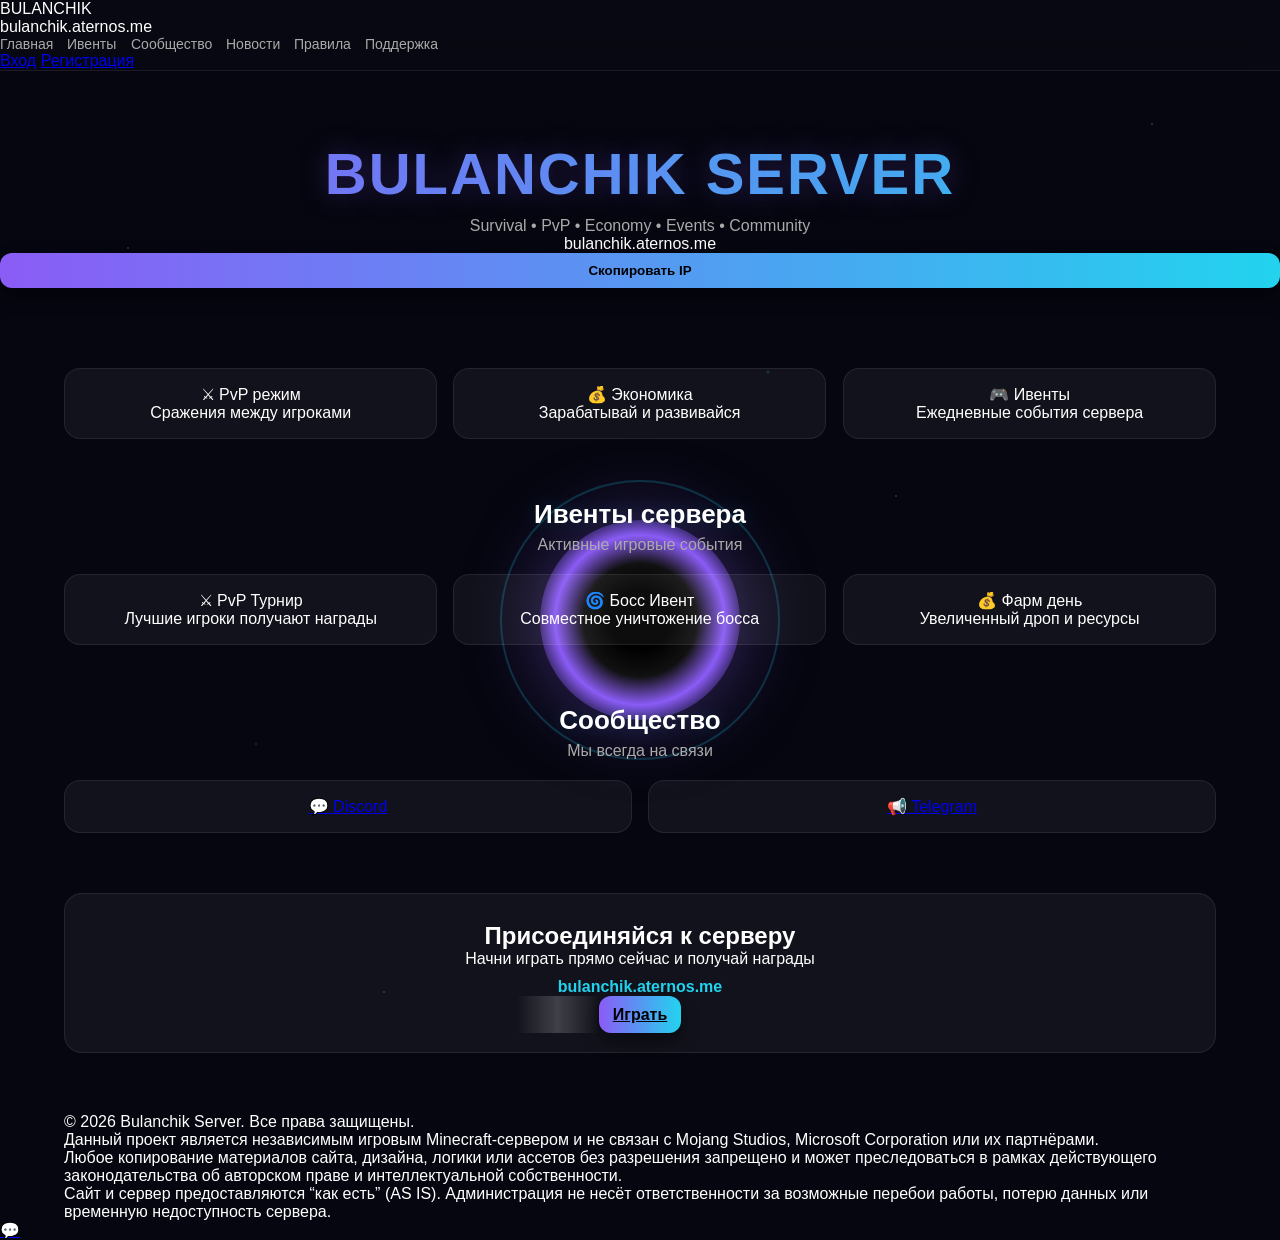
<file: index.html>
<!DOCTYPE html>
<html lang="ru">

<head>
    <meta charset="UTF-8">
    <meta name="viewport" content="width=device-width, initial-scale=1.0">

    <title>Bulanchik Server</title>

    <link rel="stylesheet" href="css/normalize.css">
    <link rel="stylesheet" href="css/style.css">
    <link rel="stylesheet" href="css/animations.css">
    <link rel="stylesheet" href="css/auth.css">
    <link rel="stylesheet" href="css/mobile.css">
</head>

<body>

    <!-- ================= BACKGROUND ================= -->
    <div class="space-bg"></div>
    <div class="stars"></div>
    <div class="planets"></div>
    <div class="blackhole"></div>

    <!-- ================= HEADER ================= -->
    <header class="header">

        <div class="header-container">

            <!-- LOGO -->
            <div class="logo">
                <div class="logo-title">BULANCHIK</div>
                <div class="logo-sub">bulanchik.aternos.me</div>
            </div>

            <!-- NAVIGATION -->
            <nav class="nav">

                <a href="#home">Главная</a>
                <a href="#events">Ивенты</a>
                <a href="#community">Сообщество</a>
                <a href="pages/news.html">Новости</a>
                <a href="pages/rules.html">Правила</a>
                <a href="pages/support.html">Поддержка</a>

            </nav>

            <!-- AUTH BUTTONS -->
            <div class="auth">

                <a href="pages/login.html" class="btn">Вход</a>
                <a href="pages/register.html" class="btn primary">Регистрация</a>

            </div>

        </div>

    </header>

    <!-- ================= HERO ================= -->
    <section id="home" class="hero">

        <div class="hero-container">

            <h1 class="hero-title">BULANCHIK SERVER</h1>

            <p class="hero-desc">
                Survival • PvP • Economy • Events • Community
            </p>

            <!-- IP BLOCK -->
            <div class="ip-box">

                <span id="serverIP">bulanchik.aternos.me</span>

                <button id="copyBtn" class="copy-btn">Скопировать IP</button>

            </div>

        </div>

    </section>

    <!-- ================= QUICK INFO ================= -->
    <section class="info">

        <div class="container">

            <div class="grid">

                <div class="card">
                    ⚔ PvP режим
                    <p>Сражения между игроками</p>
                </div>

                <div class="card">
                    💰 Экономика
                    <p>Зарабатывай и развивайся</p>
                </div>

                <div class="card">
                    🎮 Ивенты
                    <p>Ежедневные события сервера</p>
                </div>

            </div>

        </div>

    </section>

    <!-- ================= EVENTS ================= -->
    <section id="events" class="events">

        <div class="container">

            <div class="section-title">
                <h2>Ивенты сервера</h2>
                <p>Активные игровые события</p>
            </div>

            <div class="grid">

                <div class="card">
                    ⚔ PvP Турнир
                    <p>Лучшие игроки получают награды</p>
                </div>

                <div class="card">
                    🌀 Босс Ивент
                    <p>Совместное уничтожение босса</p>
                </div>

                <div class="card">
                    💰 Фарм день
                    <p>Увеличенный дроп и ресурсы</p>
                </div>

            </div>

        </div>

    </section>

    <!-- ================= COMMUNITY ================= -->
    <section id="community" class="community">

        <div class="container">

            <div class="section-title">
                <h2>Сообщество</h2>
                <p>Мы всегда на связи</p>
            </div>

            <div class="grid">

                <a href="#" class="card social discord">
                    💬 Discord
                </a>

                <a href="#" class="card social telegram">
                    📢 Telegram
                </a>

            </div>

        </div>

    </section>

    <!-- ================= CTA ================= -->
    <section class="cta">

        <div class="container">

            <div class="cta-box">

                <h2>Присоединяйся к серверу</h2>

                <p>Начни играть прямо сейчас и получай награды</p>

                <div class="cta-ip">bulanchik.aternos.me</div>

                <a href="#" class="cta-btn">Играть</a>

            </div>

        </div>

    </section>

    <!-- ================= LEGAL / JURISDICTION ================= -->
    <footer class="footer">

        <div class="container">

            <p>© 2026 Bulanchik Server. Все права защищены.</p>

            <p>
                Данный проект является независимым игровым Minecraft-сервером и не связан с Mojang Studios,
                Microsoft Corporation или их партнёрами.
            </p>

            <p>
                Любое копирование материалов сайта, дизайна, логики или ассетов без разрешения запрещено и может
                преследоваться в рамках действующего законодательства об авторском праве и интеллектуальной
                собственности.
            </p>

            <p>
                Сайт и сервер предоставляются “как есть” (AS IS). Администрация не несёт ответственности за возможные
                перебои работы, потерю данных или временную недоступность сервера.
            </p>

        </div>

    </footer>

    <!-- ================= SUPPORT FLOAT BUTTON ================= -->
    <a href="pages/support.html" class="support-btn">💬</a>

    <!-- ================= COPY SCRIPT ================= -->
    <script>
        const btn = document.getElementById("copyBtn");

        btn.addEventListener("click", () => {

            navigator.clipboard.writeText("bulanchik.aternos.me");

            btn.innerText = "Скопировано ✓";

            setTimeout(() => {
                btn.innerText = "Скопировать IP";
            }, 2000);

        });
    </script>

</body>

</html>
</file>
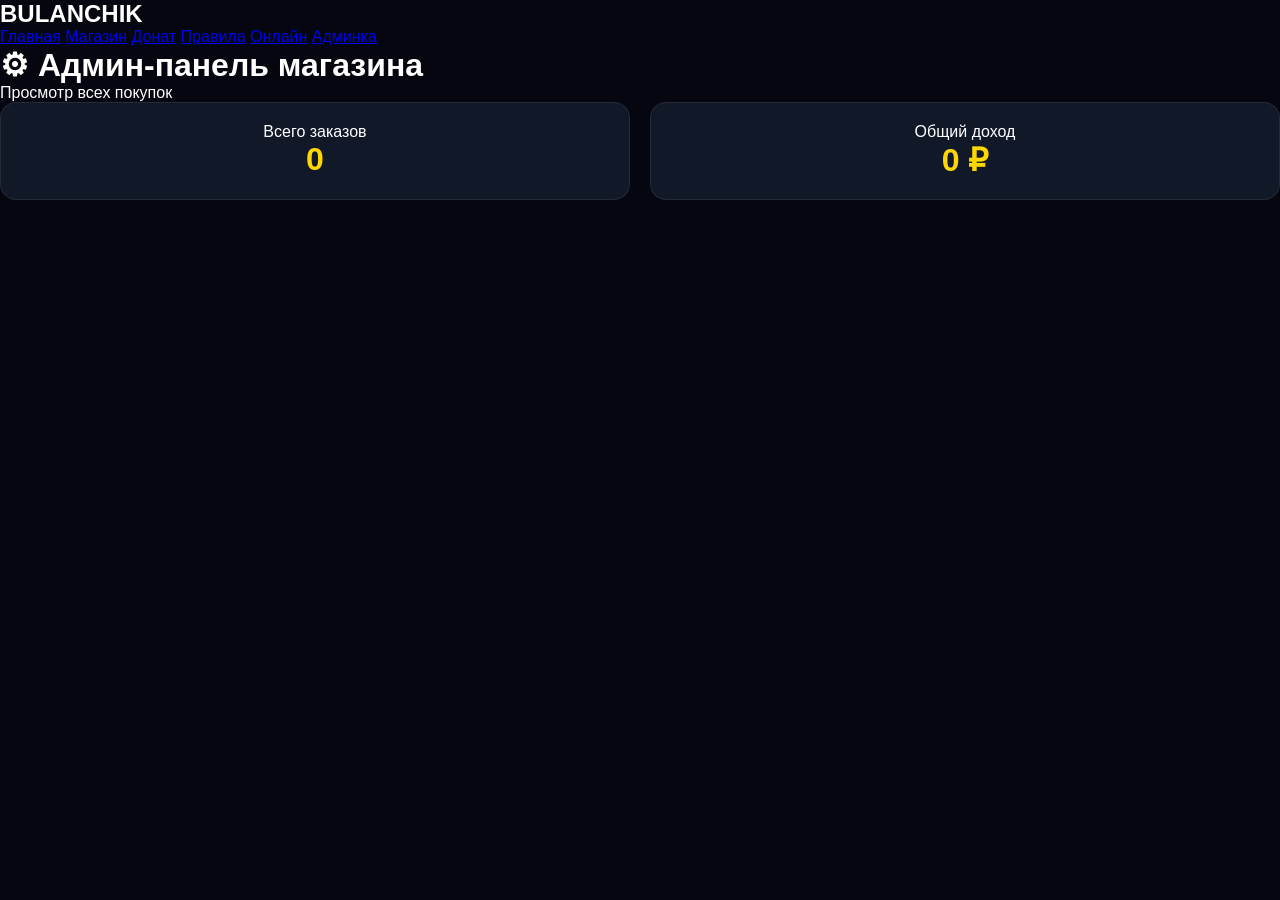
<file: pages/admin.html>
<!DOCTYPE html>
<html lang="ru">

<head>
    <meta charset="UTF-8">
    <meta name="viewport" content="width=device-width, initial-scale=1.0">
    <title>Админ-панель | Bulanchik</title>

    <link rel="stylesheet" href="../css/style.css">

    <style>
        .stats {
            display: grid;
            grid-template-columns: repeat(auto-fit, minmax(220px, 1fr));
            gap: 20px;
            margin-bottom: 25px;
        }

        .stat-box {
            background: #111827;
            border: 1px solid rgba(255, 255, 255, .08);
            padding: 20px;
            border-radius: 16px;
            text-align: center;
        }

        .stat-value {
            font-size: 32px;
            font-weight: 900;
            color: gold;
        }

        .order {
            background: #0f172a;
            padding: 15px;
            border-radius: 15px;
            margin-bottom: 15px;
            border-left: 4px solid gold;
        }

        .delete-btn {
            background: #dc2626;
            border: none;
            padding: 10px 15px;
            color: white;
            cursor: pointer;
            border-radius: 8px;
            margin-top: 10px;
        }
    </style>

</head>

<body>

    <div class="bg-grid"></div>

    <div class="sidebar">
        <h2>BULANCHIK</h2>

        <a href="../index.html">Главная</a>
        <a href="shop.html">Магазин</a>
        <a href="donate.html">Донат</a>
        <a href="rules.html">Правила</a>
        <a href="online.html">Онлайн</a>
        <a href="admin.html" class="active">Админка</a>

    </div>

    <div class="content">

        <header>
            <h1>⚙ Админ-панель магазина</h1>
            <div class="ip-badge">
                Просмотр всех покупок
            </div>
        </header>

        <div class="stats">

            <div class="stat-box">
                <div>Всего заказов</div>
                <div class="stat-value" id="ordersCount">0</div>
            </div>

            <div class="stat-box">
                <div>Общий доход</div>
                <div class="stat-value" id="income">0 ₽</div>
            </div>

        </div>

        <div id="orders"></div>

    </div>

    <script>

        async function loadOrders() {

            const response = await fetch("http://localhost:3000/orders");

            const orders = await response.json();

            document.getElementById("ordersCount").innerText =
                orders.length;

            let income = 0;

            orders.forEach(o => {
                income += Number(o.price);
            });

            document.getElementById("income").innerText =
                income + " ₽";

            const container =
                document.getElementById("orders");

            container.innerHTML = "";

            orders.forEach(order => {

                container.innerHTML += `
<div class="order">

<h3>${order.item}</h3>

<p><b>Игрок:</b> ${order.nickname}</p>

<p><b>Цена:</b> ${order.price} ₽</p>

<p><b>Оплата:</b> ${order.payment}</p>

<p><b>Дата:</b> ${order.created}</p>

<button class="delete-btn"
onclick="deleteOrder(${order.id})">
Удалить
</button>

</div>
`;

            });

        }

        async function deleteOrder(id) {

            await fetch(
                `http://localhost:3000/orders/${id}`,
                {
                    method: "DELETE"
                }
            );

            loadOrders();

        }

        loadOrders();

        setInterval(loadOrders, 3000);

    </script>

</body>

</html>
</file>
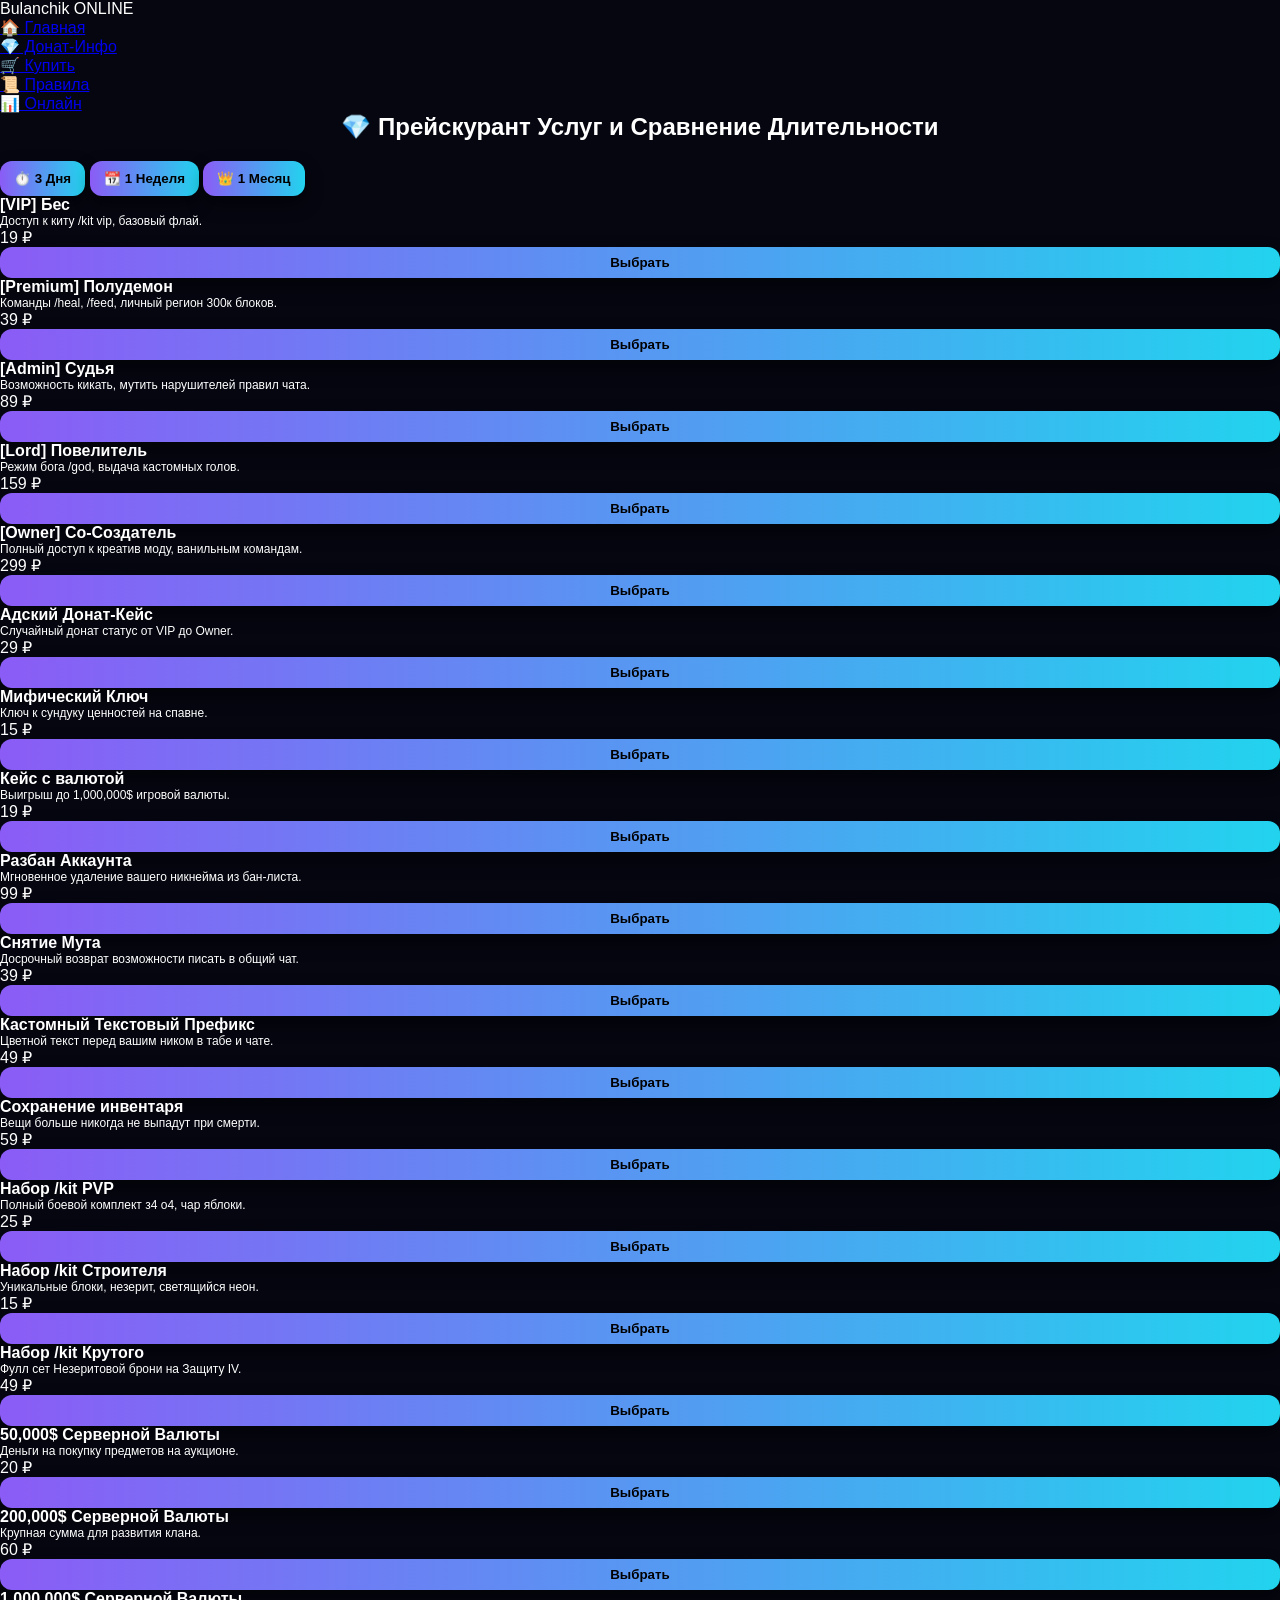
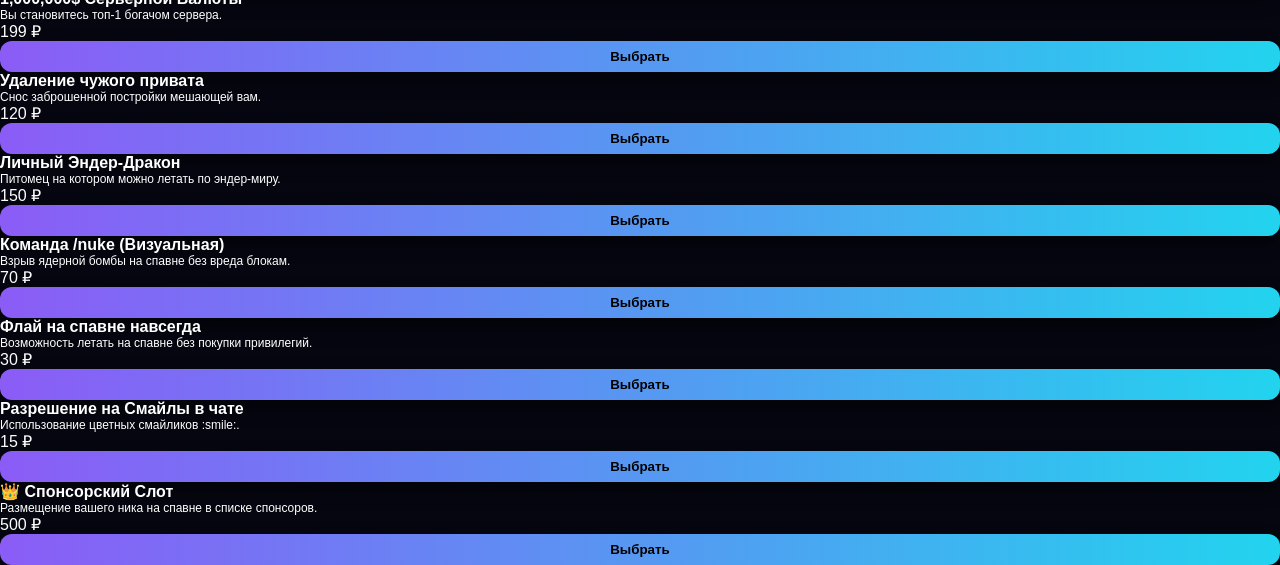
<file: pages/donate.html>
<!DOCTYPE html>
<html lang="ru">

<head>
    <meta charset="UTF-8">
    <title>Bulanchik — Донат-Инфо</title>
    <link rel="stylesheet" href="../css/style.css">
</head>

<body>

    <header>
        <div class="logo-container">
            <div class="logo">Bulanchik <span class="server-status">ONLINE</span></div>
        </div>
        <ul>
            <li><a href="../index.html">🏠 Главная</a></li>
            <li><a href="donate.html">💎 Донат-Инфо</a></li>
            <li><a href="shop.html">🛒 Купить</a></li>
            <li><a href="rules.html">📜 Правила</a></li>
            <li><a href="online.html">📊 Онлайн</a></li>
        </ul>
    </header>

    <main class="main-container">
        <h2 style="text-align:center; color:var(--accent-red); margin-bottom:20px;">💎 Прейскурант Услуг и Сравнение
            Длительности</h2>

        <div class="tabs-container">
            <button class="tab-trigger active" onclick="switchPeriod('3d', this)">⏱️ 3 Дня</button>
            <button class="tab-trigger" onclick="switchPeriod('7d', this)">📆 1 Неделя</button>
            <button class="tab-trigger" onclick="switchPeriod('30d', this)">👑 1 Месяц</button>
        </div>

        <div class="donate-matrix-grid" id="matrix-renderer">
            <!-- Сюда JS выведет все 24 товара -->
        </div>
    </main>

    <script>
        // Ровно 24 товара со всеми ценовыми диапазонами
        const allItems = [
            { name: "[VIP] Бес", desc: "Доступ к киту /kit vip, базовый флай.", p: { '3d': 19, '7d': 39, '30d': 89 } },
            { name: "[Premium] Полудемон", desc: "Команды /heal, /feed, личный регион 300к блоков.", p: { '3d': 39, '7d': 69, '30d': 149 } },
            { name: "[Admin] Судья", desc: "Возможность кикать, мутить нарушителей правил чата.", p: { '3d': 89, '7d': 149, '30d': 299 } },
            { name: "[Lord] Повелитель", desc: "Режим бога /god, выдача кастомных голов.", p: { '3d': 159, '7d': 249, '30d': 499 } },
            { name: "[Owner] Со-Создатель", desc: "Полный доступ к креатив моду, ванильным командам.", p: { '3d': 299, '7d': 499, '30d': 999 } },
            { name: "Адский Донат-Кейс", desc: "Случайный донат статус от VIP до Owner.", p: { '3d': 29, '7d': 29, '30d': 29 } },
            { name: "Мифический Ключ", desc: "Ключ к сундуку ценностей на спавне.", p: { '3d': 15, '7d': 15, '30d': 15 } },
            { name: "Кейс с валютой", desc: "Выигрыш до 1,000,000$ игровой валюты.", p: { '3d': 19, '7d': 19, '30d': 19 } },
            { name: "Разбан Аккаунта", desc: "Мгновенное удаление вашего никнейма из бан-листа.", p: { '3d': 99, '7d': 99, '30d': 99 } },
            { name: "Снятие Мута", desc: "Досрочный возврат возможности писать в общий чат.", p: { '3d': 39, '7d': 39, '30d': 39 } },
            { name: "Кастомный Текстовый Префикс", desc: "Цветной текст перед вашим ником в табе и чате.", p: { '3d': 49, '7d': 79, '30d': 149 } },
            { name: "Сохранение инвентаря", desc: "Вещи больше никогда не выпадут при смерти.", p: { '3d': 59, '7d': 89, '30d': 199 } },
            { name: "Набор /kit PVP", desc: "Полный боевой комплект з4 о4, чар яблоки.", p: { '3d': 25, '7d': 25, '30d': 25 } },
            { name: "Набор /kit Строителя", desc: "Уникальные блоки, незерит, светящийся неон.", p: { '3d': 15, '7d': 15, '30d': 15 } },
            { name: "Набор /kit Крутого", desc: "Фулл сет Незеритовой брони на Защиту IV.", p: { '3d': 49, '7d': 49, '30d': 49 } },
            { name: "50,000$ Серверной Валюты", desc: "Деньги на покупку предметов на аукционе.", p: { '3d': 20, '7d': 20, '30d': 20 } },
            { name: "200,000$ Серверной Валюты", desc: "Крупная сумма для развития клана.", p: { '3d': 60, '7d': 60, '30d': 60 } },
            { name: "1,000,000$ Серверной Валюты", desc: "Вы становитесь топ-1 богачом сервера.", p: { '3d': 199, '7d': 199, '30d': 199 } },
            { name: "Удаление чужого привата", desc: "Снос заброшенной постройки мешающей вам.", p: { '3d': 120, '7d': 120, '30d': 120 } },
            { name: "Личный Эндер-Дракон", desc: "Питомец на котором можно летать по эндер-миру.", p: { '3d': 150, '7d': 250, '30d': 450 } },
            { name: "Команда /nuke (Визуальная)", desc: "Взрыв ядерной бомбы на спавне без вреда блокам.", p: { '3d': 70, '7d': 110, '30d': 250 } },
            { name: "Флай на спавне навсегда", desc: "Возможность летать на спавне без покупки привилегий.", p: { '3d': 30, '7d': 50, '30d': 99 } },
            { name: "Разрешение на Смайлы в чате", desc: "Использование цветных смайликов :smile:.", p: { '3d': 15, '7d': 25, '30d': 49 } },
            { name: "👑 Спонсорский Слот", desc: "Размещение вашего ника на спавне в списке спонсоров.", p: { '3d': 500, '7d': 800, '30d': 1500 } }
        ];

        let activePeriod = '3d';

        function renderGrid() {
            const container = document.getElementById('matrix-renderer');
            container.innerHTML = '';
            allItems.forEach(item => {
                let currentPrice = item.p[activePeriod];
                container.innerHTML += `
                    <div class="product-card">
                        <div>
                            <h4>${item.name}</h4>
                            <p style="font-size:12px; color:var(--text-muted);">${item.desc}</p>
                        </div>
                        <div>
                            <div class="product-price">${currentPrice} ₽</div>
                            <button class="action-btn" style="width:100%; padding:8px;" onclick="selectProduct('${item.name}', ${currentPrice})">Выбрать</button>
                        </div>
                    </div>
                `;
            });
        }

        function switchPeriod(p, btn) {
            activePeriod = p;
            document.querySelectorAll('.tab-trigger').forEach(b => b.classList.remove('active'));
            btn.classList.add('active');
            renderGrid();
        }

        function selectProduct(name, price) {
            localStorage.setItem('checkout_item', name);
            localStorage.setItem('checkout_price', price);
            window.location.href = 'shop.html';
        }

        renderGrid();
    </script>
</body>

</html>
</file>
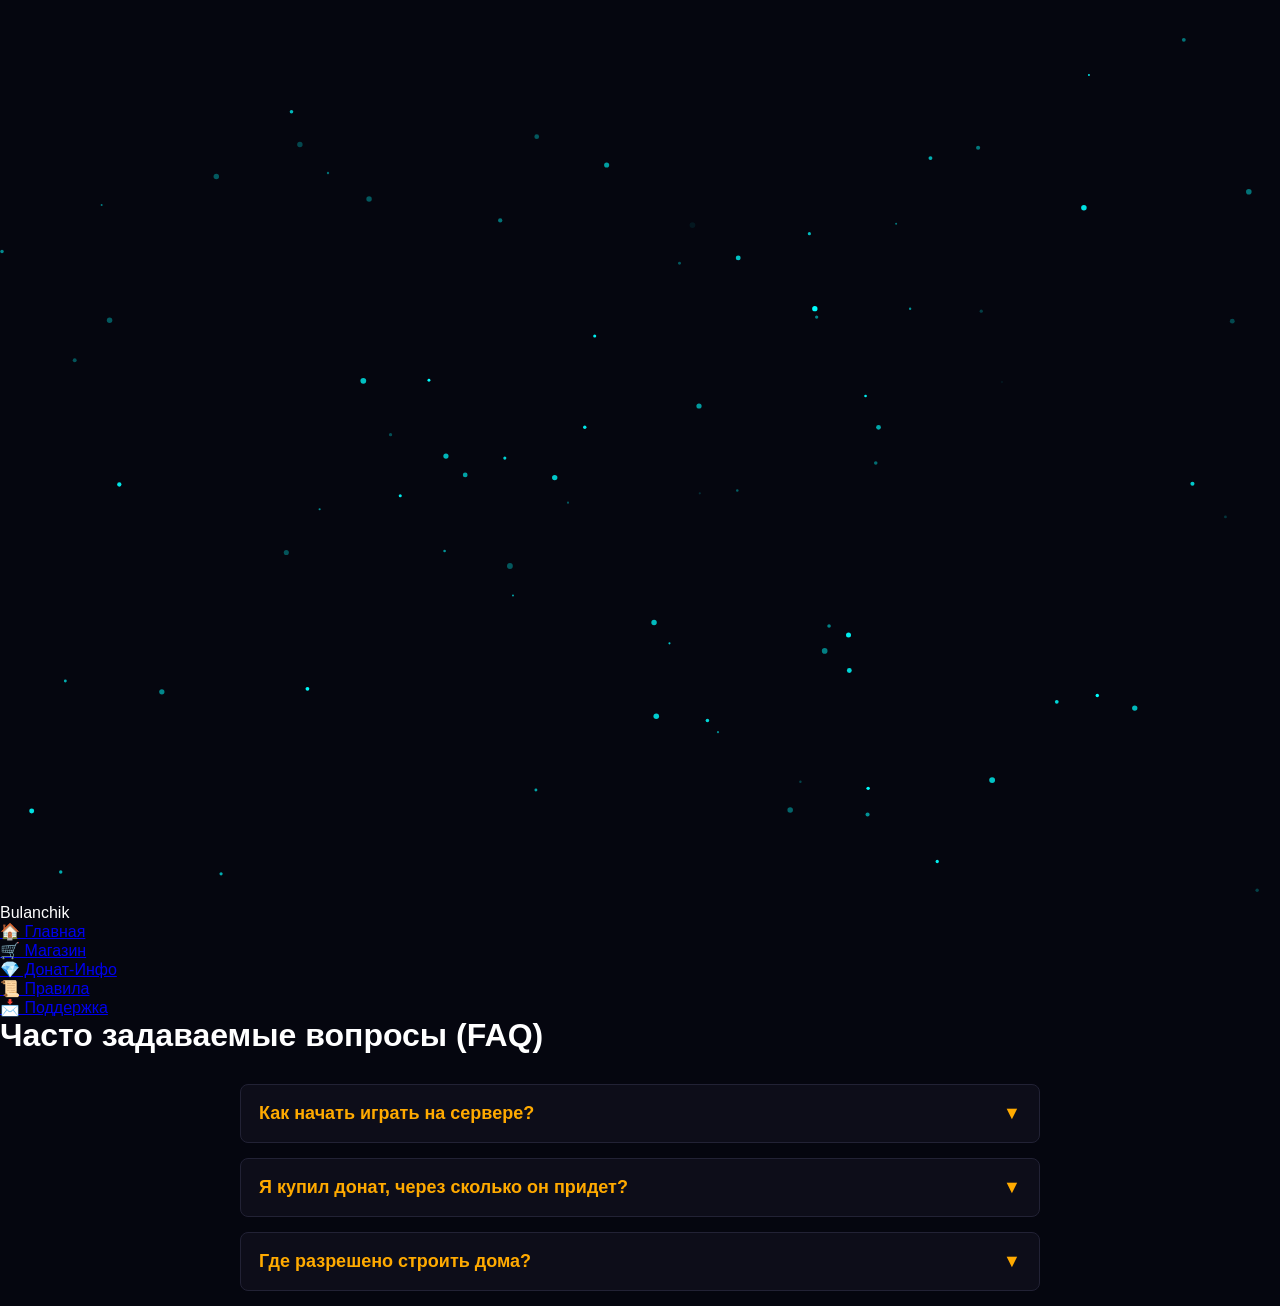
<file: pages/faq.html>
<!DOCTYPE html>
<html lang="ru">

<head>
    <meta charset="UTF-8">
    <title>Bulanchik — FAQ</title>
    <link rel="stylesheet" href="/css/style.css">
    <style>
        .faq-item {
            background: rgba(15, 15, 27, 0.9);
            border: 1px solid #222235;
            border-radius: 8px;
            margin-bottom: 15px;
            padding: 18px;
            cursor: pointer;
            transition: all 0.2s ease;
        }

        .faq-item:hover {
            border-color: #ffaa00;
            box-shadow: 0 0 15px rgba(255, 170, 0, 0.15);
        }

        .faq-question {
            font-size: 18px;
            font-weight: bold;
            color: #ffaa00;
            display: flex;
            justify-content: space-between;
        }

        .faq-answer {
            margin-top: 10px;
            color: #bbb;
            display: none;
            line-height: 1.6;
        }
    </style>
</head>

<body>
    <canvas id="space-canvas"></canvas>
    <div class="planet p-green"></div>

    <header>
        <div class="logo">Bulanchik</div>
        <ul>
            <li><a href="/">🏠 Главная</a></li>
            <li><a href="/pages/shop.html">🛒 Магазин</a></li>
            <li><a href="/pages/donate.html">💎 Донат-Инфо</a></li>
            <li><a href="/pages/rules.html">📜 Правила</a></li>
            <li><a href="/pages/support.html">📩 Поддержка</a></li>
        </ul>
    </header>

    <main class="main-banner">
        <h1 style="color: #fff; margin-bottom: 30px;">Часто задаваемые вопросы (FAQ)</h1>

        <div style="max-width: 800px; margin: 0 auto; text-align: left;">
            <div class="faq-item" onclick="toggleFaq(this)">
                <div class="faq-question">Как начать играть на сервере? <span>▼</span></div>
                <div class="faq-answer">Вам нужна любая версия Minecraft (желательно актуальная). Скопируйте наш
                    IP-адрес: <strong>mc.bulanchik.ru</strong>, добавьте его в список серверов и подключайтесь! При
                    первом входе введите команду <code>/reg [пароль] [повтор_пароля]</code> для защиты аккаунта.</div>
            </div>

            <div class="faq-item" onclick="toggleFaq(this)">
                <div class="faq-question">Я купил донат, через сколько он придет? <span>▼</span></div>
                <div class="faq-answer">Обычно донат-привилегии и кейсы выдаются автоматически в течение 5–10 минут
                    после оплаты. Если этого не произошло, обязательно напишите в нашу систему <a
                        href="/pages/support.html" style="color:#ffaa00;">Поддержки</a>, и Владелец проекта решит
                    проблему!</div>
            </div>

            <div class="faq-item" onclick="toggleFaq(this)">
                <div class="faq-question">Где разрешено строить дома? <span>▼</span></div>
                <div class="faq-answer">Строить можно в любом свободном месте основного мира. Главное — не забывайте
                    заприватить постройку деревянным топором (команды <code>//wand</code>, <code>/rg claim</code>),
                    чтобы вас не загриферили. Портить чужую территорию строго запрещено правилами.</div>
            </div>
        </div>
    </main>

    <script>
        function toggleFaq(el) {
            const ans = el.querySelector('.faq-answer');
            const span = el.querySelector('.faq-question span');
            if (ans.style.display === 'block') {
                ans.style.display = 'none';
                span.innerText = '▼';
            } else {
                ans.style.display = 'block';
                span.innerText = '▲';
            }
        }

        // Звёздный фон
        const canvas = document.getElementById('space-canvas'); const ctx = canvas.getContext('2d'); let stars = [];
        function resize() { canvas.width = window.innerWidth; canvas.height = window.innerHeight; init(); }
        function init() { stars = []; for (let i = 0; i < 80; i++) stars.push({ x: Math.random() * canvas.width, y: Math.random() * canvas.height, size: Math.random() * 2 + 1, color: '#00ffff', alpha: Math.random(), speed: 0.02 }); }
        function run() { ctx.clearRect(0, 0, canvas.width, canvas.height); stars.forEach(s => { s.alpha += s.speed; if (s.alpha > 1 || s.alpha < 0) s.speed = -s.speed; ctx.globalAlpha = Math.abs(s.alpha); ctx.fillStyle = s.color; ctx.beginPath(); ctx.arc(s.x, s.y, s.size, 0, Math.PI * 2); ctx.fill(); }); requestAnimationFrame(run); }
        window.addEventListener('resize', resize); resize(); run();
    </script>
</body>

</html>
</file>
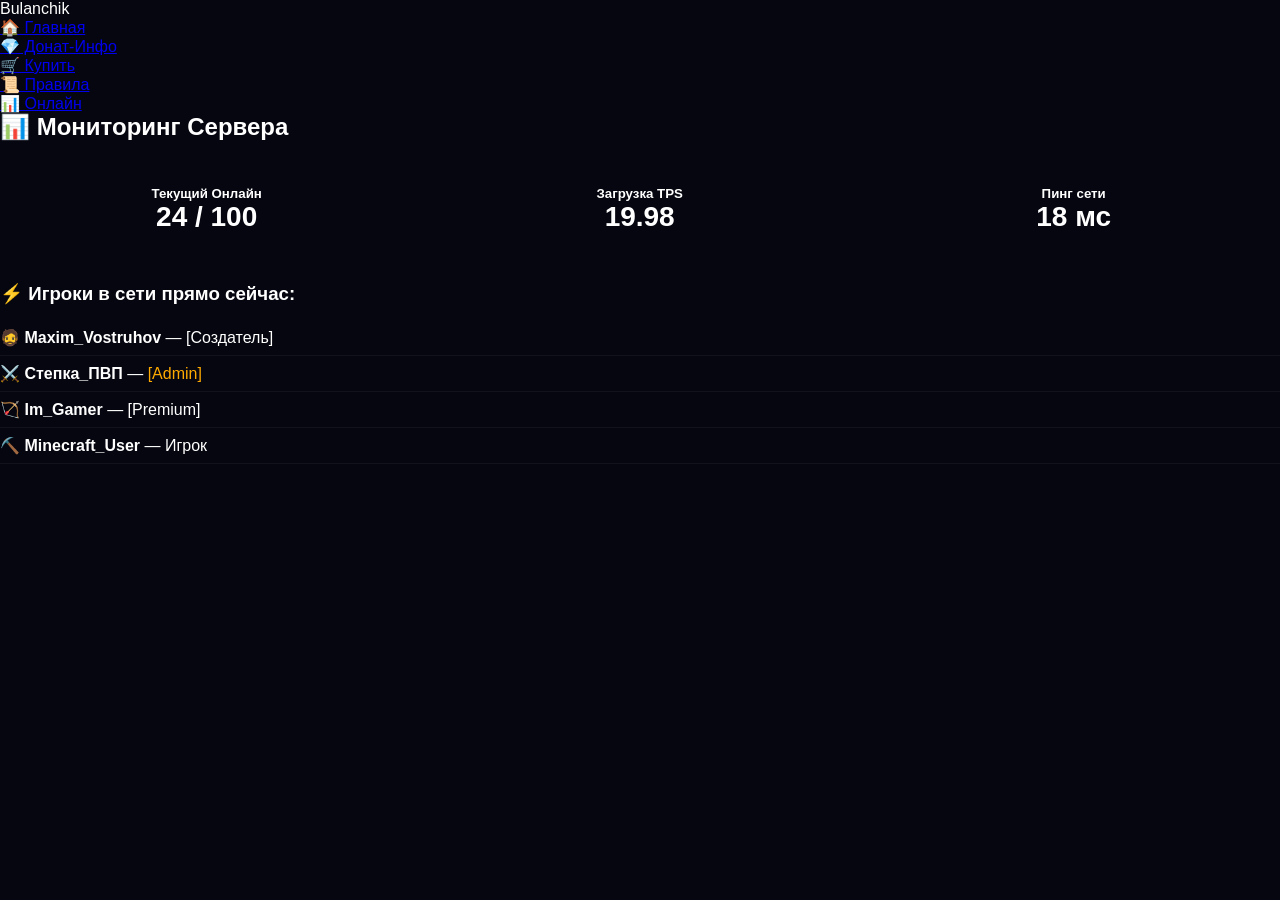
<file: pages/online.html>
<!DOCTYPE html>
<html lang="ru">

<head>
    <meta charset="UTF-8">
    <title>Bulanchik — Статистика</title>
    <link rel="stylesheet" href="../css/style.css">
    <style>
        .online-grid {
            display: grid;
            grid-template-columns: repeat(3, 1fr);
            gap: 20px;
            text-align: center;
            margin-bottom: 30px;
        }

        .box {
            background: var(--bg-card);
            border: 1px solid var(--border-color);
            padding: 20px;
            border-radius: 10px;
        }

        .val {
            font-size: 28px;
            color: var(--accent-red);
            font-weight: bold;
        }
    </style>
</head>

<body>

    <header>
        <div class="logo-container">
            <div class="logo">Bulanchik</div>
        </div>
        <ul>
            <li><a href="../index.html">🏠 Главная</a></li>
            <li><a href="donate.html">💎 Донат-Инфо</a></li>
            <li><a href="shop.html">🛒 Купить</a></li>
            <li><a href="rules.html">📜 Правила</a></li>
            <li><a href="online.html">📊 Онлайн</a></li>
        </ul>
    </header>

    <main class="main-container">
        <h2 style="color:var(--accent-red); margin-bottom:25px;">📊 Мониторинг Сервера</h2>

        <div class="online-grid">
            <div class="box">
                <h5>Текущий Онлайн</h5>
                <div class="val" id="count">24 / 100</div>
            </div>
            <div class="box">
                <h5>Загрузка TPS</h5>
                <div class="val" style="color:var(--success-green)">19.98</div>
            </div>
            <div class="box">
                <h5>Пинг сети</h5>
                <div class="val" style="color:var(--success-green)">18 мс</div>
            </div>
        </div>

        <div class="interactive-panel">
            <h3>⚡ Игроки в сети прямо сейчас:</h3>
            <ul style="list-style:none; margin-top:15px;" id="list">
                <li style="padding:8px 0; border-bottom:1px solid rgba(255,255,255,0.05);">🧔 <b>Maxim_Vostruhov</b> —
                    <span style="color:var(--accent-red)">[Создатель]</span></li>
                <li style="padding:8px 0; border-bottom:1px solid rgba(255,255,255,0.05);">⚔️ <b>Степка_ПВП</b> — <span
                        style="color:#ffaa00">[Admin]</span></li>
                <li style="padding:8px 0; border-bottom:1px solid rgba(255,255,255,0.05);">🏹 <b>Im_Gamer</b> —
                    [Premium]</li>
                <li style="padding:8px 0; border-bottom:1px solid rgba(255,255,255,0.05);">⛏️ <b>Minecraft_User</b> —
                    Игрок</li>
            </ul>
        </div>
    </main>

    <script>
        // Небольшая симуляция живого изменения онлайна
        setInterval(() => {
            let num = 18 + Math.floor(Math.random() * 10);
            document.getElementById('count').innerText = `${num} / 100`;
        }, 3000);
    </script>
</body>

</html>
</file>
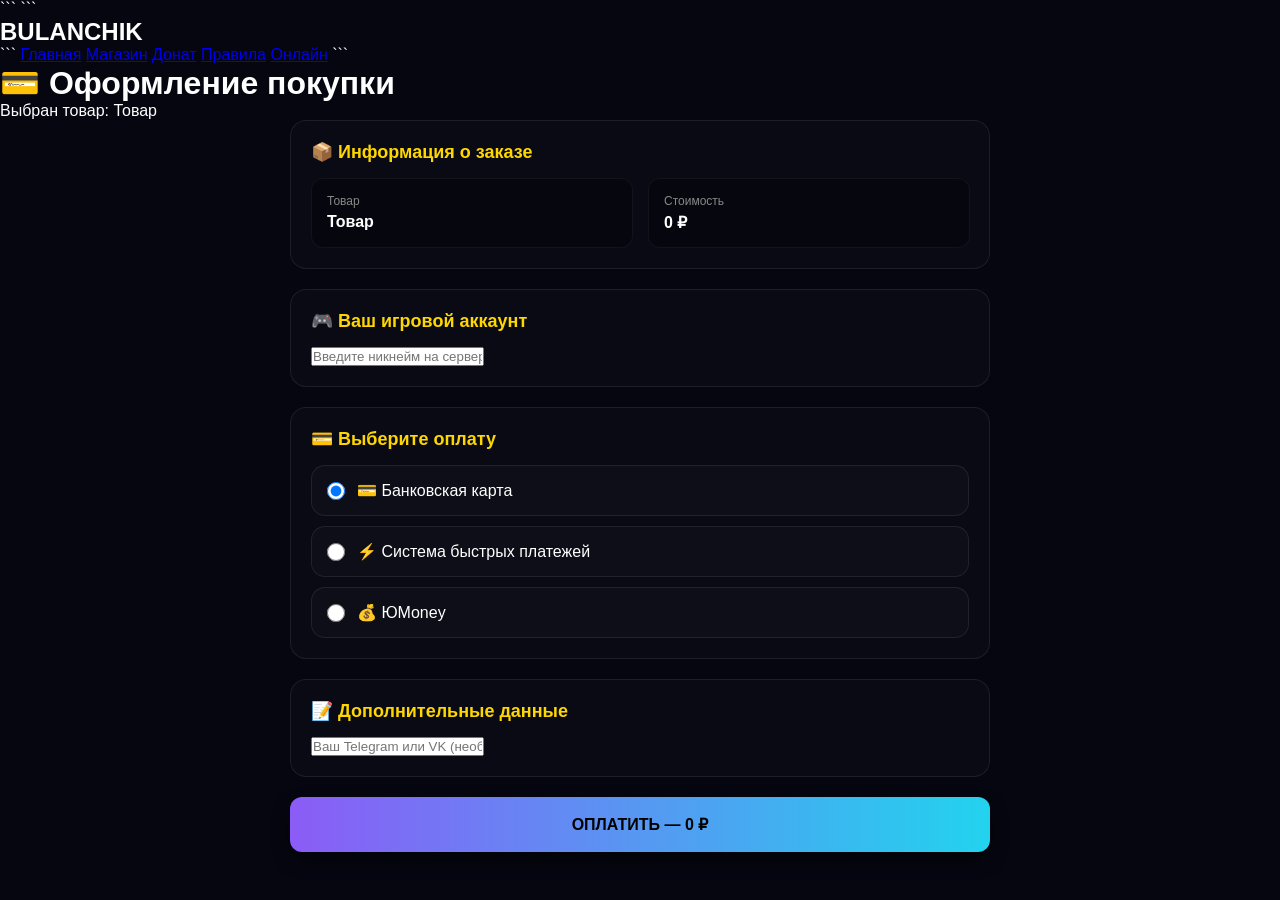
<file: pages/pay.html>
<!DOCTYPE html>

<html lang="ru">

<head>
    <meta charset="UTF-8">
    <meta name="viewport" content="width=device-width, initial-scale=1.0">
    <title>Оформление заказа - Bulanchik</title>
    <link rel="stylesheet" href="../css/style.css">

    ```
    <style>
        .pay-flex {
            display: flex;
            flex-direction: column;
            gap: 20px;
            max-width: 700px;
            margin: 0 auto;
        }

        .method-label {
            display: flex;
            align-items: center;
            gap: 12px;
            background: rgba(255, 255, 255, 0.02);
            border: 1px solid rgba(255, 255, 255, 0.08);
            padding: 15px;
            border-radius: 14px;
            cursor: pointer;
            transition: .3s;
        }

        .method-label:hover {
            border-color: gold;
            background: rgba(255, 170, 0, .08);
        }

        .pay-card {
            background: rgba(255, 255, 255, .02);
            border: 1px solid rgba(255, 255, 255, .08);
            border-radius: 16px;
            padding: 20px;
        }

        .pay-title {
            color: gold;
            font-size: 18px;
            font-weight: 900;
            margin-bottom: 15px;
        }

        input[type="radio"] {
            width: 18px;
            height: 18px;
        }

        .order-info {
            display: grid;
            grid-template-columns: repeat(auto-fit, minmax(200px, 1fr));
            gap: 15px;
        }

        .info-box {
            background: rgba(0, 0, 0, .25);
            padding: 15px;
            border-radius: 12px;
            border: 1px solid rgba(255, 255, 255, .05);
        }

        .info-box span {
            display: block;
            color: #888;
            font-size: 12px;
            margin-bottom: 5px;
        }

        .info-box b {
            color: white;
            font-size: 16px;
        }
    </style>
    ```

</head>

<body>

    <div class="bg-grid"></div>

    <div class="sidebar">
        <h2>BULANCHIK</h2>

        ```
        <a href="../index.html">Главная</a>
        <a href="shop.html">Магазин</a>
        <a href="donate.html">Донат</a>
        <a href="rules.html">Правила</a>
        <a href="online.html">Онлайн</a>
        ```

    </div>

    <div class="content">

        <header>
            <div>
                <h1>💳 Оформление покупки</h1>
                <div class="ip-badge" id="order-summary">
                    Загрузка...
                </div>
            </div>
        </header>

        <div class="main-box">

            <div class="pay-flex">

                <div class="pay-card">

                    <div class="pay-title">
                        📦 Информация о заказе
                    </div>

                    <div class="order-info">

                        <div class="info-box">
                            <span>Товар</span>
                            <b id="item-name">...</b>
                        </div>

                        <div class="info-box">
                            <span>Стоимость</span>
                            <b id="item-price">0 ₽</b>
                        </div>

                    </div>

                </div>

                <div class="pay-card">

                    <div class="pay-title">
                        🎮 Ваш игровой аккаунт
                    </div>

                    <input type="text" class="mc-input" id="player-nick" placeholder="Введите никнейм на сервере">

                </div>

                <div class="pay-card">

                    <div class="pay-title">
                        💳 Выберите оплату
                    </div>

                    <div style="display:flex;flex-direction:column;gap:10px;">

                        <label class="method-label">
                            <input type="radio" name="pay-method" value="Карта" checked>
                            💳 Банковская карта
                        </label>

                        <label class="method-label">
                            <input type="radio" name="pay-method" value="СБП">
                            ⚡ Система быстрых платежей
                        </label>

                        <label class="method-label">
                            <input type="radio" name="pay-method" value="ЮMoney">
                            💰 ЮMoney
                        </label>

                    </div>

                </div>

                <div class="pay-card">

                    <div class="pay-title">
                        📝 Дополнительные данные
                    </div>

                    <input type="text" class="mc-input" id="vk" placeholder="Ваш Telegram или VK (необязательно)">

                </div>

                <button class="btn-buy" onclick="processPayment()" style="font-size:16px;padding:18px;">

                    ОПЛАТИТЬ — <span id="total-price">0</span> ₽

                </button>

            </div>

        </div>

    </div>

    <script>

        const urlParams =
            new URLSearchParams(window.location.search);

        const itemName =
            urlParams.get("item") || "Товар";

        const itemPrice =
            urlParams.get("price") || "0";

        document.getElementById("order-summary").innerText =
            "Выбран товар: " + itemName;

        document.getElementById("item-name").innerText =
            itemName;

        document.getElementById("item-price").innerText =
            itemPrice + " ₽";

        document.getElementById("total-price").innerText =
            itemPrice;

        async function processPayment() {

            const nickname =
                document.getElementById("player-nick")
                    .value.trim();

            if (!nickname) {

                alert(
                    "Введите игровой ник!"
                );

                return;
            }

            const payment =
                document.querySelector(
                    'input[name="pay-method"]:checked'
                ).value;

            try {

                const response =
                    await fetch(
                        "http://localhost:3000/buy",
                        {
                            method: "POST",
                            headers: {
                                "Content-Type": "application/json"
                            },
                            body: JSON.stringify({
                                nickname: nickname,
                                item: itemName,
                                price: itemPrice,
                                payment: payment
                            })
                        });

                const data =
                    await response.json();

                if (data.success) {

                    alert(
                        "Заказ успешно создан!"
                    );

                    window.location.href =
                        "shop.html";

                } else {

                    alert(
                        "Ошибка оформления заказа"
                    );

                }

            } catch (err) {

                console.error(err);

                alert(
                    "Сервер не запущен!\n\nЗапусти node server.js"
                );

            }
        }

    </script>

</body>

</html>
</file>
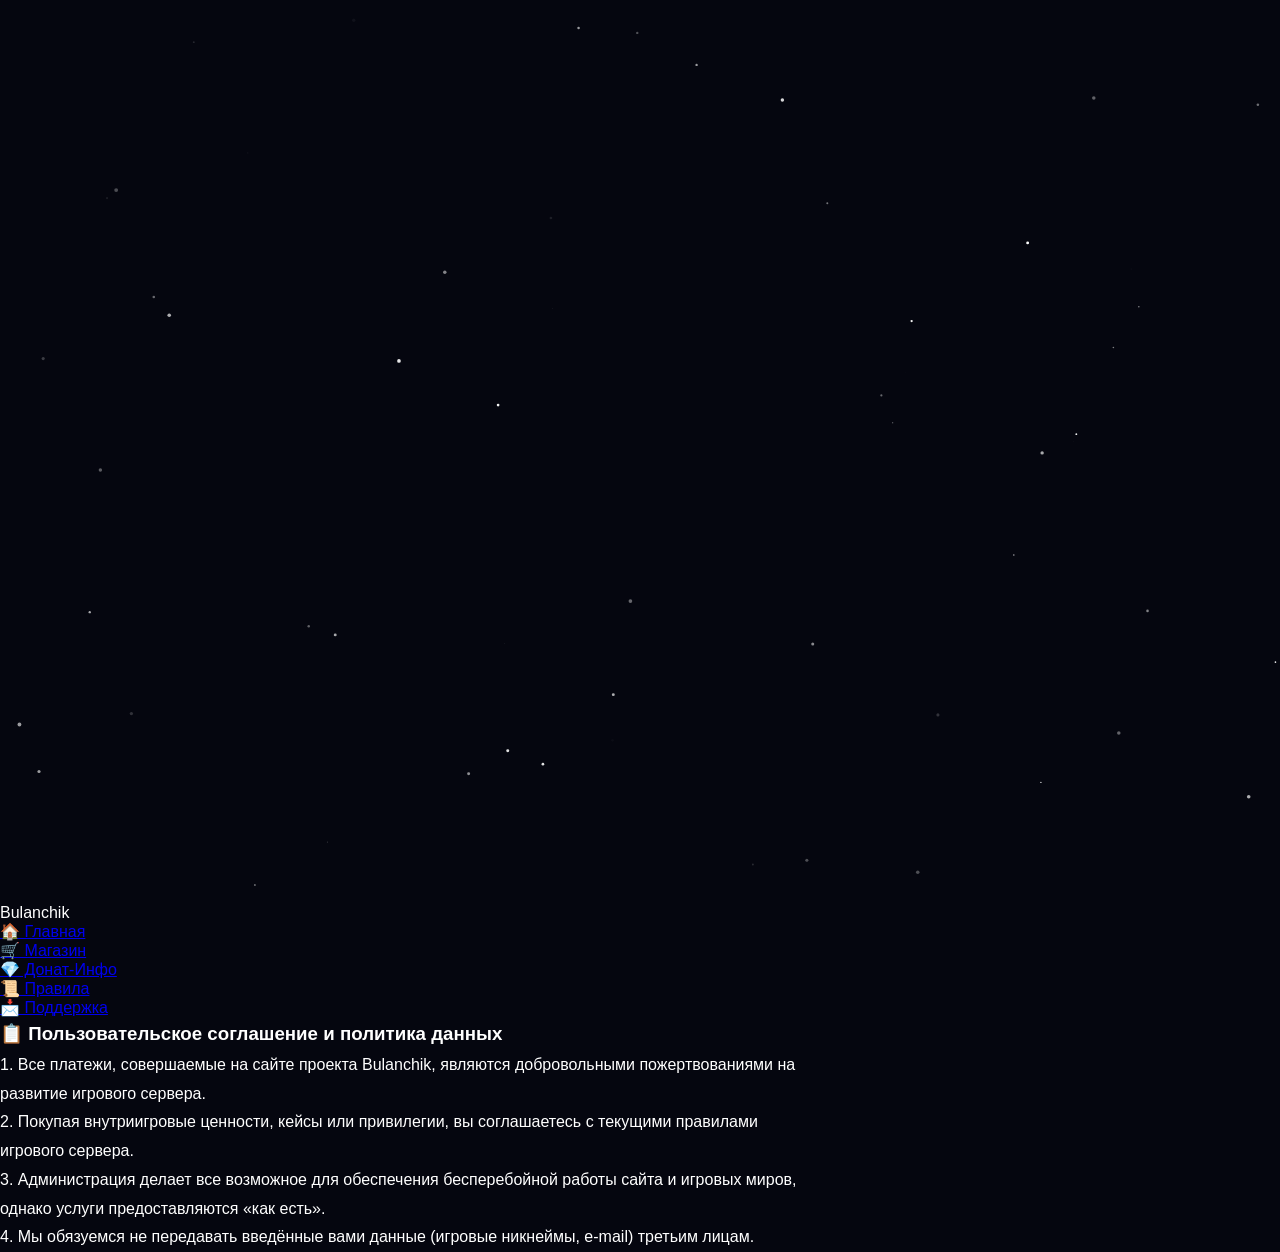
<file: pages/privacy.html>
<!DOCTYPE html>
<html lang="ru">

<head>
    <meta charset="UTF-8">
    <title>Bulanchik — Юридическая информация</title>
    <link rel="stylesheet" href="/css/style.css">
</head>

<body>
    <canvas id="space-canvas"></canvas>

    <header>
        <div class="logo">Bulanchik</div>
        <ul>
            <li><a href="/">🏠 Главная</a></li>
            <li><a href="/pages/shop.html">🛒 Магазин</a></li>
            <li><a href="/pages/donate.html">💎 Донат-Инфо</a></li>
            <li><a href="/pages/rules.html">📜 Правила</a></li>
            <li><a href="/pages/support.html">📩 Поддержка</a></li>
        </ul>
    </header>

    <main class="main-banner">
        <section class="info-section" style="max-width: 800px; line-height: 1.8;">
            <h3>📋 Пользовательское соглашение и политика данных</h3>
            <p>1. Все платежи, совершаемые на сайте проекта Bulanchik, являются добровольными пожертвованиями на
                развитие игрового сервера.</p>
            <p>2. Покупая внутриигровые ценности, кейсы или привилегии, вы соглашаетесь с текущими правилами игрового
                сервера.</p>
            <p>3. Администрация делает все возможное для обеспечения бесперебойной работы сайта и игровых миров, однако
                услуги предоставляются «как есть».</p>
            <p>4. Мы обязуемся не передавать введённые вами данные (игровые никнеймы, e-mail) третьим лицам.</p>
        </section>
    </main>

    <script>
        const canvas = document.getElementById('space-canvas'); const ctx = canvas.getContext('2d'); let stars = [];
        function resize() { canvas.width = window.innerWidth; canvas.height = window.innerHeight; init(); }
        function init() { stars = []; for (let i = 0; i < 60; i++) stars.push({ x: Math.random() * canvas.width, y: Math.random() * canvas.height, size: Math.random() * 2, color: '#fff', alpha: Math.random(), speed: 0.01 }); }
        function run() { ctx.clearRect(0, 0, canvas.width, canvas.height); stars.forEach(s => { s.alpha += s.speed; if (s.alpha > 1 || s.alpha < 0) s.speed = -s.speed; ctx.globalAlpha = Math.abs(s.alpha); ctx.fillStyle = s.color; ctx.beginPath(); ctx.arc(s.x, s.y, s.size, 0, Math.PI * 2); ctx.fill(); }); requestAnimationFrame(run); }
        window.addEventListener('resize', resize); resize(); run();
    </script>
</body>

</html>
</file>
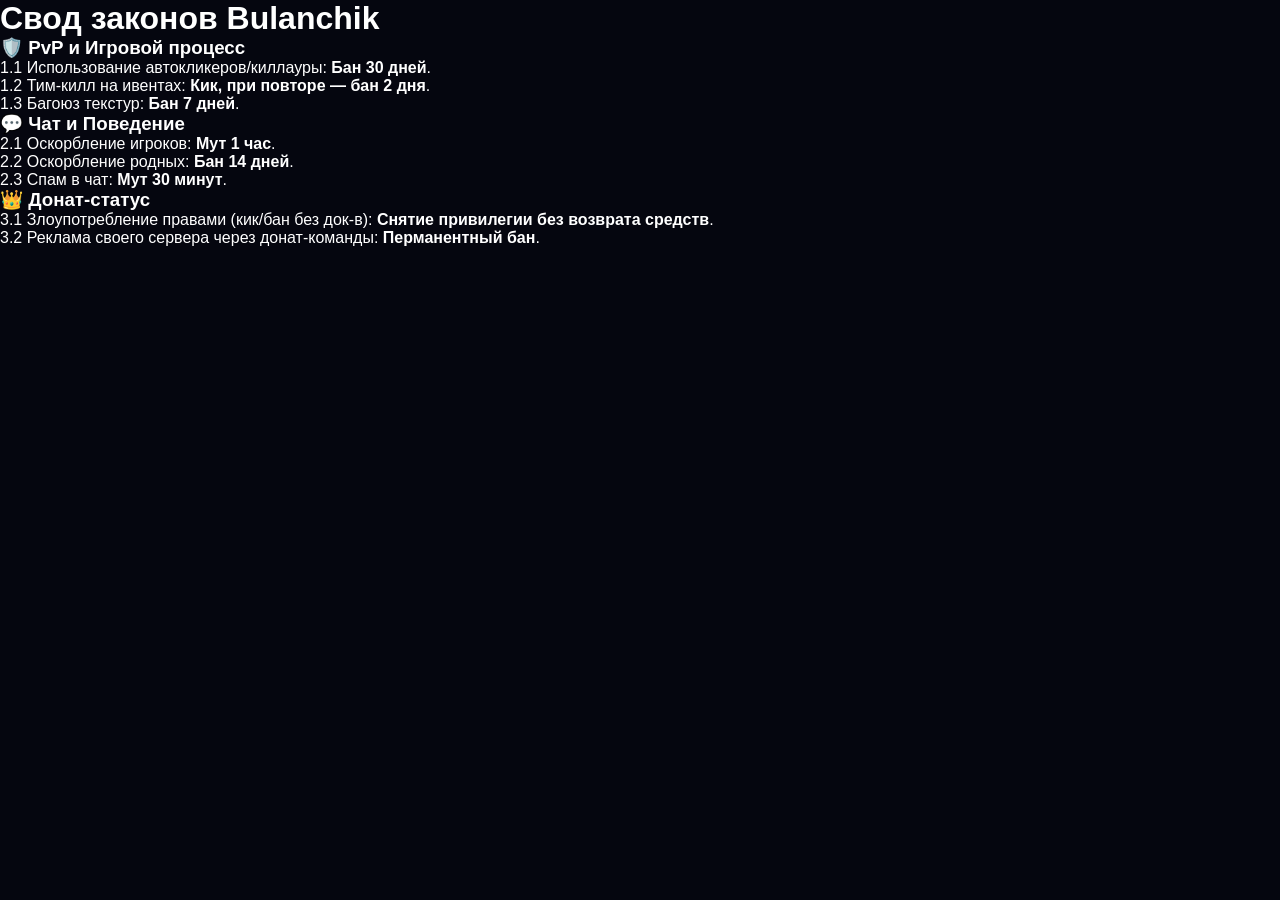
<file: pages/rules.html>
<!DOCTYPE html>
<html lang="ru">

<head>
    <meta charset="UTF-8">
    <title>Bulanchik — Правила</title>
    <link rel="stylesheet" href="../css/style.css">
</head>

<body>
    <main class="main-container">
        <h1>Свод законов Bulanchik</h1>

        <div class="rules-block">
            <h3>🛡️ PvP и Игровой процесс</h3>
            <p>1.1 Использование автокликеров/киллауры: <b>Бан 30 дней</b>.</p>
            <p>1.2 Тим-килл на ивентах: <b>Кик, при повторе — бан 2 дня</b>.</p>
            <p>1.3 Багоюз текстур: <b>Бан 7 дней</b>.</p>
        </div>

        <div class="rules-block">
            <h3>💬 Чат и Поведение</h3>
            <p>2.1 Оскорбление игроков: <b>Мут 1 час</b>.</p>
            <p>2.2 Оскорбление родных: <b>Бан 14 дней</b>.</p>
            <p>2.3 Спам в чат: <b>Мут 30 минут</b>.</p>
        </div>

        <div class="rules-block">
            <h3>👑 Донат-статус</h3>
            <p>3.1 Злоупотребление правами (кик/бан без док-в): <b>Снятие привилегии без возврата средств</b>.</p>
            <p>3.2 Реклама своего сервера через донат-команды: <b>Перманентный бан</b>.</p>
        </div>
    </main>
</body>

</html>
</file>
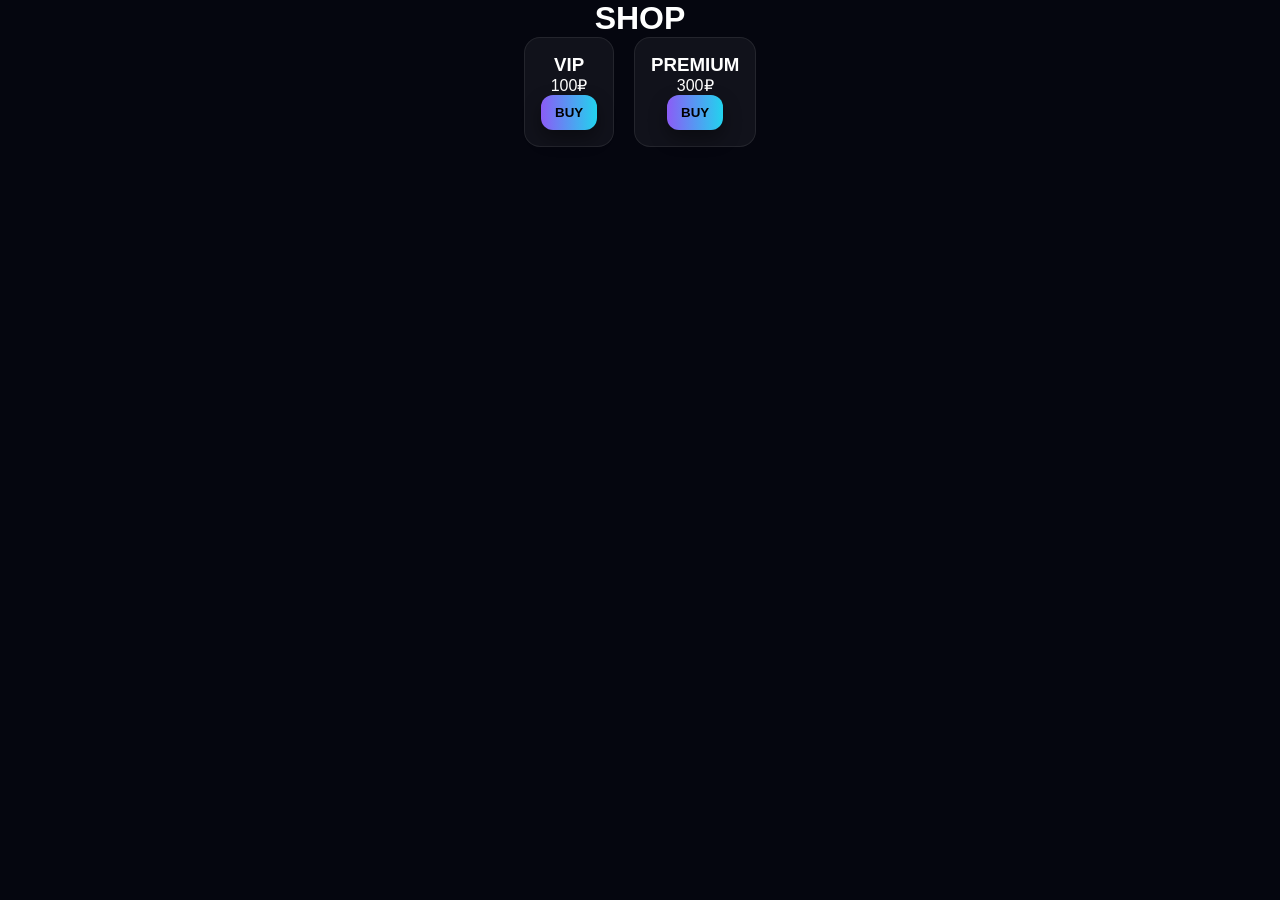
<file: pages/shop.html>
<!DOCTYPE html>
<html>

<head>
    <link rel="stylesheet" href="../css/style.css">
</head>

<body>

    <h1 style="text-align:center">SHOP</h1>

    <div style="display:flex;gap:20px;justify-content:center">

        <div class="card">
            <h3>VIP</h3>
            <p>100₽</p>
            <button class="btn">BUY</button>
        </div>

        <div class="card">
            <h3>PREMIUM</h3>
            <p>300₽</p>
            <button class="btn">BUY</button>
        </div>

    </div>

</body>

</html>
</file>
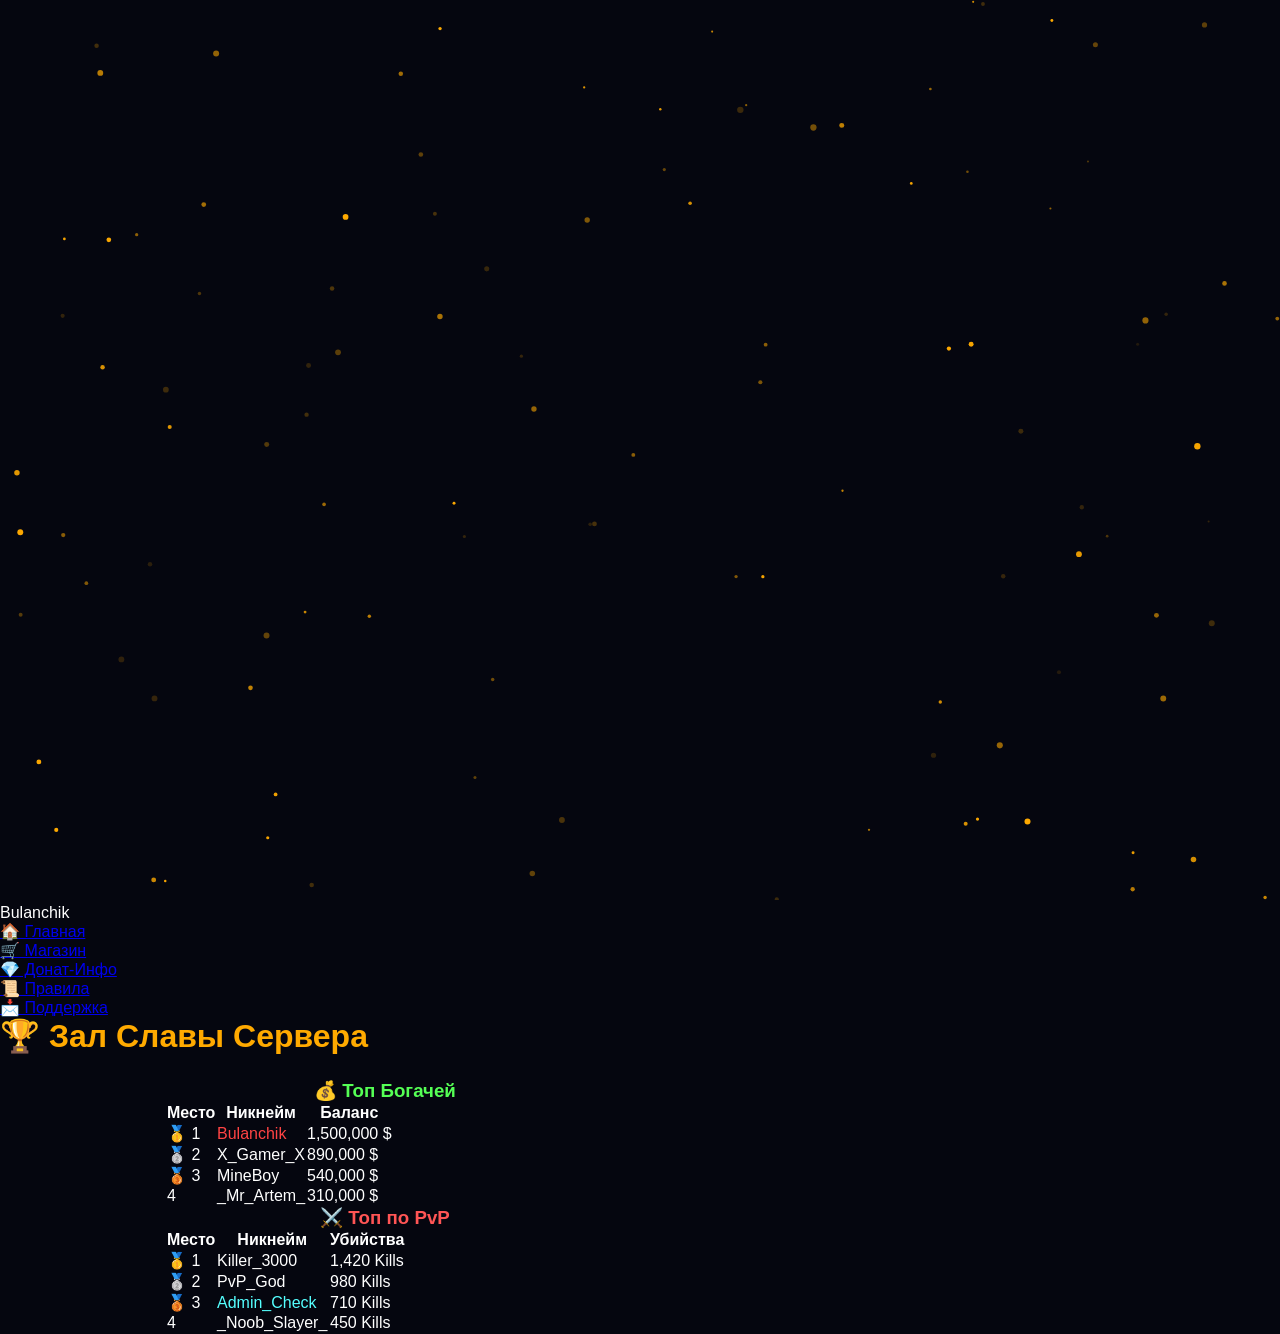
<file: pages/top.html>
<!DOCTYPE html>
<html lang="ru">

<head>
    <meta charset="UTF-8">
    <title>Bulanchik — Топ Игроков</title>
    <link rel="stylesheet" href="/css/style.css">
</head>

<body>
    <canvas id="space-canvas"></canvas>

    <header>
        <div class="logo">Bulanchik</div>
        <ul>
            <li><a href="/">🏠 Главная</a></li>
            <li><a href="/pages/shop.html">🛒 Магазин</a></li>
            <li><a href="/pages/donate.html">💎 Донат-Инфо</a></li>
            <li><a href="/pages/rules.html">📜 Правила</a></li>
            <li><a href="/pages/support.html">📩 Поддержка</a></li>
        </ul>
    </header>

    <main class="main-banner">
        <h1 style="color: #ffaa00; margin-bottom: 25px;">🏆 Зал Славы Сервера</h1>

        <div class="game-wrapper" style="max-width: 950px; margin: 0 auto;">
            <section class="info-section" style="width: 440px; margin: 0;">
                <h3 style="text-align: center; color: #55ff55;">💰 Топ Богачей</h3>
                <table class="donate-table" style="margin: 0;">
                    <thead>
                        <tr>
                            <th>Место</th>
                            <th>Никнейм</th>
                            <th>Баланс</th>
                        </tr>
                    </thead>
                    <tbody>
                        <tr>
                            <td>🥇 1</td>
                            <td><span style="color:#ff4444;">Bulanchik</span></td>
                            <td>1,500,000 $</td>
                        </tr>
                        <tr>
                            <td>🥈 2</td>
                            <td>X_Gamer_X</td>
                            <td>890,000 $</td>
                        </tr>
                        <tr>
                            <td>🥉 3</td>
                            <td>MineBoy</td>
                            <td>540,000 $</td>
                        </tr>
                        <tr>
                            <td>4</td>
                            <td>_Mr_Artem_</td>
                            <td>310,000 $</td>
                        </tr>
                    </tbody>
                </table>
            </section>

            <section class="info-section" style="width: 440px; margin: 0;">
                <h3 style="text-align: center; color: #ff5555;">⚔️ Топ по PvP</h3>
                <table class="donate-table" style="margin: 0;">
                    <thead>
                        <tr>
                            <th>Место</th>
                            <th>Никнейм</th>
                            <th>Убийства</th>
                        </tr>
                    </thead>
                    <tbody>
                        <tr>
                            <td>🥇 1</td>
                            <td>Killer_3000</td>
                            <td>1,420 Kills</td>
                        </tr>
                        <tr>
                            <td>🥈 2</td>
                            <td>PvP_God</td>
                            <td>980 Kills</td>
                        </tr>
                        <tr>
                            <td>🥉 3</td>
                            <td><span style="color:#55ffff;">Admin_Check</span></td>
                            <td>710 Kills</td>
                        </tr>
                        <tr>
                            <td>4</td>
                            <td>_Noob_Slayer_</td>
                            <td>450 Kills</td>
                        </tr>
                    </tbody>
                </table>
            </section>
        </div>
    </main>

    <script>
        const canvas = document.getElementById('space-canvas'); const ctx = canvas.getContext('2d'); let stars = [];
        function resize() { canvas.width = window.innerWidth; canvas.height = window.innerHeight; init(); }
        function init() { stars = []; for (let i = 0; i < 110; i++) stars.push({ x: Math.random() * canvas.width, y: Math.random() * canvas.height, size: Math.random() * 2.2 + 1, color: '#ffaa00', alpha: Math.random(), speed: 0.025 }); }
        function run() { ctx.clearRect(0, 0, canvas.width, canvas.height); stars.forEach(s => { s.alpha += s.speed; if (s.alpha > 1 || s.alpha < 0) s.speed = -s.speed; ctx.globalAlpha = Math.abs(s.alpha); ctx.fillStyle = s.color; ctx.beginPath(); ctx.arc(s.x, s.y, s.size, 0, Math.PI * 2); ctx.fill(); }); requestAnimationFrame(run); }
        window.addEventListener('resize', resize); resize(); run();
    </script>
</body>

</html>
</file>
<file: css/style.css>
/* ================= RESET ================= */

* {
    margin: 0;
    padding: 0;
    box-sizing: border-box;
    font-family: 'Inter', sans-serif;
}

body {
    background: #05060f;
    color: #fff;
    overflow-x: hidden;
}

/* ================= CONTAINER ================= */

.container {
    width: 90%;
    max-width: 1200px;
    margin: auto;
}

/* ================= HEADER ================= */

.header {
    position: fixed;
    top: 0;
    left: 0;
    width: 100%;
    z-index: 1000;

    background: rgba(10, 10, 20, .6);
    backdrop-filter: blur(16px);
    border-bottom: 1px solid rgba(255, 255, 255, .08);
}

.header-wrapper {
    display: flex;
    justify-content: space-between;
    align-items: center;
    padding: 14px 0;
}

/* ================= LOGO ================= */

.logo-main {
    font-size: 20px;
    font-weight: 900;

    background: linear-gradient(90deg, #8b5cf6, #22d3ee);
    -webkit-background-clip: text;
    -webkit-text-fill-color: transparent;
}

.logo-ip {
    font-size: 12px;
    color: #aaa;
}

/* ================= NAV ================= */

.nav {
    display: flex;
    gap: 14px;
}

.nav a {
    color: #aaa;
    text-decoration: none;
    font-size: 14px;
    transition: .2s;
}

.nav a:hover {
    color: #fff;
    transform: translateY(-2px);
}

/* ================= AUTH BUTTONS (FIXED - NOT TRANSPARENT) ================= */

.auth-btn {
    padding: 10px 14px;
    border-radius: 12px;

    background: linear-gradient(90deg, #8b5cf6, #22d3ee);
    color: #000;
    font-weight: 700;

    text-decoration: none;
    border: none;

    box-shadow: 0 10px 20px rgba(0, 0, 0, .35);
    transition: .25s;
    opacity: 1;
    /* ❗ убрали прозрачность */
}

.auth-btn:hover {
    transform: translateY(-4px);
    box-shadow: 0 15px 30px rgba(139, 92, 246, .25);
}

.auth-btn.reg {
    filter: brightness(1.1);
}

/* ================= BUTTONS GLOBAL ================= */

button,
.copy-btn,
.cta-btn {
    padding: 10px 14px;
    border-radius: 12px;

    background: linear-gradient(90deg, #8b5cf6, #22d3ee);
    color: #000;
    font-weight: 700;

    border: none;
    cursor: pointer;

    box-shadow: 0 8px 18px rgba(0, 0, 0, .4);
    transition: .25s;
    opacity: 1;
}

button:hover,
.copy-btn:hover,
.cta-btn:hover {
    transform: translateY(-4px);
    box-shadow: 0 15px 30px rgba(34, 211, 238, .25);
}

/* ================= HERO ================= */

.hero {
    padding: 140px 0 60px;
    text-align: center;
}

.hero-title {
    font-size: 58px;
    font-weight: 900;

    background: linear-gradient(90deg, #8b5cf6, #22d3ee);
    -webkit-background-clip: text;
    -webkit-text-fill-color: transparent;
}

.hero-desc {
    color: #aaa;
    margin-top: 10px;
}

/* ================= SERVER BOX ================= */

.server-box {
    margin-top: 20px;
    display: inline-block;

    padding: 16px;
    border-radius: 16px;

    background: rgba(255, 255, 255, .05);
    border: 1px solid rgba(255, 255, 255, .08);
}

.server-ip {
    color: #22d3ee;
    font-weight: 800;
    margin-bottom: 10px;
}

/* ================= GRID SYSTEM ================= */

.grid {
    display: grid;
    grid-template-columns: repeat(auto-fit, minmax(220px, 1fr));
    gap: 16px;
    margin-top: 20px;
}

/* ================= CARDS (BASE UI) ================= */

.card {
    padding: 16px;
    border-radius: 16px;

    background: rgba(255, 255, 255, .05);
    border: 1px solid rgba(255, 255, 255, .08);

    text-align: center;
    transition: .3s;
}

.card:hover {
    transform: translateY(-6px);
    border-color: #8b5cf6;
}

/* ================= SECTION TITLE ================= */

.section-title {
    text-align: center;
    margin-top: 60px;
}

.section-title h2 {
    font-size: 26px;
}

.section-title p {
    color: #aaa;
    margin-top: 6px;
}

/* ================= CTA ================= */

.cta-box {
    margin: 60px auto;
    padding: 28px;

    text-align: center;

    background: rgba(255, 255, 255, .05);
    border-radius: 18px;
    border: 1px solid rgba(255, 255, 255, .08);
}

.cta-ip {
    margin: 10px 0;
    color: #22d3ee;
    font-weight: 700;
}

/* ================= SUPPORT FLOAT ================= */

.support {
    position: fixed;
    right: 20px;
    bottom: 20px;

    width: 56px;
    height: 56px;

    border-radius: 50%;

    display: flex;
    align-items: center;
    justify-content: center;

    background: linear-gradient(90deg, #8b5cf6, #22d3ee);
    box-shadow: 0 10px 25px rgba(0, 0, 0, .4);
}

/* ================= MOBILE ================= */

@media(max-width:900px) {

    .nav {
        display: none;
    }

    .hero-title {
        font-size: 36px;
    }

    .header-wrapper {
        gap: 10px;
        flex-direction: column;
    }

}


/* ================= RESET ================= */

* {
    margin: 0;
    padding: 0;
    box-sizing: border-box;
    font-family: 'Inter', sans-serif;
}

body {
    background: #05060f;
    color: #fff;
    overflow-x: hidden;
}

/* ================= CONTAINER ================= */

.container {
    width: 90%;
    max-width: 1200px;
    margin: auto;
}

/* ================= HEADER ================= */

.header {
    position: fixed;
    top: 0;
    left: 0;
    width: 100%;
    z-index: 1000;

    background: rgba(10, 10, 20, .6);
    backdrop-filter: blur(16px);
    border-bottom: 1px solid rgba(255, 255, 255, .08);
}

.header-wrapper {
    display: flex;
    justify-content: space-between;
    align-items: center;
    padding: 14px 0;
}

/* ================= LOGO ================= */

.logo-main {
    font-size: 20px;
    font-weight: 900;

    background: linear-gradient(90deg, #8b5cf6, #22d3ee);
    -webkit-background-clip: text;
    -webkit-text-fill-color: transparent;
}

.logo-ip {
    font-size: 12px;
    color: #aaa;
}

/* ================= NAV ================= */

.nav {
    display: flex;
    gap: 14px;
}

.nav a {
    color: #aaa;
    text-decoration: none;
    font-size: 14px;
    transition: .2s;
}

.nav a:hover {
    color: #fff;
    transform: translateY(-2px);
}

/* ================= AUTH BUTTONS (FIXED - NOT TRANSPARENT) ================= */

.auth-btn {
    padding: 10px 14px;
    border-radius: 12px;

    background: linear-gradient(90deg, #8b5cf6, #22d3ee);
    color: #000;
    font-weight: 700;

    text-decoration: none;
    border: none;

    box-shadow: 0 10px 20px rgba(0, 0, 0, .35);
    transition: .25s;
    opacity: 1;
    /* ❗ убрали прозрачность */
}

.auth-btn:hover {
    transform: translateY(-4px);
    box-shadow: 0 15px 30px rgba(139, 92, 246, .25);
}

.auth-btn.reg {
    filter: brightness(1.1);
}

/* ================= BUTTONS GLOBAL ================= */

button,
.copy-btn,
.cta-btn {
    padding: 10px 14px;
    border-radius: 12px;

    background: linear-gradient(90deg, #8b5cf6, #22d3ee);
    color: #000;
    font-weight: 700;

    border: none;
    cursor: pointer;

    box-shadow: 0 8px 18px rgba(0, 0, 0, .4);
    transition: .25s;
    opacity: 1;
}

button:hover,
.copy-btn:hover,
.cta-btn:hover {
    transform: translateY(-4px);
    box-shadow: 0 15px 30px rgba(34, 211, 238, .25);
}

/* ================= HERO ================= */

.hero {
    padding: 140px 0 60px;
    text-align: center;
}

.hero-title {
    font-size: 58px;
    font-weight: 900;

    background: linear-gradient(90deg, #8b5cf6, #22d3ee);
    -webkit-background-clip: text;
    -webkit-text-fill-color: transparent;
}

.hero-desc {
    color: #aaa;
    margin-top: 10px;
}

/* ================= SERVER BOX ================= */

.server-box {
    margin-top: 20px;
    display: inline-block;

    padding: 16px;
    border-radius: 16px;

    background: rgba(255, 255, 255, .05);
    border: 1px solid rgba(255, 255, 255, .08);
}

.server-ip {
    color: #22d3ee;
    font-weight: 800;
    margin-bottom: 10px;
}

/* ================= GRID SYSTEM ================= */

.grid {
    display: grid;
    grid-template-columns: repeat(auto-fit, minmax(220px, 1fr));
    gap: 16px;
    margin-top: 20px;
}

/* ================= CARDS (BASE UI) ================= */

.card {
    padding: 16px;
    border-radius: 16px;

    background: rgba(255, 255, 255, .05);
    border: 1px solid rgba(255, 255, 255, .08);

    text-align: center;
    transition: .3s;
}

.card:hover {
    transform: translateY(-6px);
    border-color: #8b5cf6;
}

/* ================= SECTION TITLE ================= */

.section-title {
    text-align: center;
    margin-top: 60px;
}

.section-title h2 {
    font-size: 26px;
}

.section-title p {
    color: #aaa;
    margin-top: 6px;
}

/* ================= CTA ================= */

.cta-box {
    margin: 60px auto;
    padding: 28px;

    text-align: center;

    background: rgba(255, 255, 255, .05);
    border-radius: 18px;
    border: 1px solid rgba(255, 255, 255, .08);
}

.cta-ip {
    margin: 10px 0;
    color: #22d3ee;
    font-weight: 700;
}

/* ================= SUPPORT FLOAT ================= */

.support {
    position: fixed;
    right: 20px;
    bottom: 20px;

    width: 56px;
    height: 56px;

    border-radius: 50%;

    display: flex;
    align-items: center;
    justify-content: center;

    background: linear-gradient(90deg, #8b5cf6, #22d3ee);
    box-shadow: 0 10px 25px rgba(0, 0, 0, .4);
}

/* ================= MOBILE ================= */

@media(max-width:900px) {

    .nav {
        display: none;
    }

    .hero-title {
        font-size: 36px;
    }

    .header-wrapper {
        gap: 10px;
        flex-direction: column;
    }

}


/* ================= MICRO ANIMATIONS ================= */

@keyframes fadeIn {
    from {
        opacity: 0;
        transform: translateY(10px);
    }

    to {
        opacity: 1;
        transform: translateY(0);
    }
}

@keyframes glowPulse {
    0% {
        box-shadow: 0 0 10px rgba(139, 92, 246, .2);
    }

    50% {
        box-shadow: 0 0 25px rgba(34, 211, 238, .35);
    }

    100% {
        box-shadow: 0 0 10px rgba(139, 92, 246, .2);
    }
}

/* применяем ко всему появлению */
.card,
.hero-title,
.cta-box {
    animation: fadeIn .6s ease forwards;
}

/* ================= BUTTON FINAL FEEL ================= */

button,
.auth-btn,
.copy-btn,
.cta-btn {
    position: relative;
    overflow: hidden;
}

button::after,
.auth-btn::after,
.copy-btn::after,
.cta-btn::after {
    content: "";
    position: absolute;
    top: 0;
    left: -100%;

    width: 100%;
    height: 100%;

    background: linear-gradient(90deg, transparent, rgba(255, 255, 255, .2), transparent);
    transition: .5s;
}

button:hover::after,
.auth-btn:hover::after,
.copy-btn:hover::after,
.cta-btn:hover::after {
    left: 100%;
}

/* ================= CARD HOVER UPGRADE ================= */

.card {
    transform-style: preserve-3d;
}

.card:hover {
    animation: glowPulse 1.5s infinite;
}

/* ================= HERO ENHANCE ================= */

.hero-title {
    letter-spacing: 2px;
    text-shadow: 0 0 30px rgba(139, 92, 246, .3);
}

/* ================= SUPPORT FLOAT FIX ================= */

.support {
    transition: .3s;
}

.support:hover {
    transform: scale(1.1) rotate(10deg);
}

/* ================= SCROLL BAR (LOOK PREMIUM) ================= */

::-webkit-scrollbar {
    width: 8px;
}

::-webkit-scrollbar-track {
    background: #05060f;
}

::-webkit-scrollbar-thumb {
    background: linear-gradient(180deg, #8b5cf6, #22d3ee);
    border-radius: 10px;
}

/* ================= MOBILE FINAL FIX ================= */

@media(max-width:900px) {

    .card {
        padding: 14px;
        font-size: 14px;
    }

    .section-title h2 {
        font-size: 22px;
    }

    .hero {
        padding: 120px 0 40px;
    }

}

/* ================= PERFORMANCE CLEANUP ================= */

* {
    will-change: transform;
}

/* ================= FINAL GLOW TOUCH ================= */

.section-title h2 {
    text-shadow: 0 0 20px rgba(34, 211, 238, .2);
}
</file>
<file: css/animations.css>
/* ================= BACKGROUND SPACE ================= */

.space-bg {
    position: fixed;
    inset: 0;
    background: #05060f;
    z-index: -10;
    overflow: hidden;
}

/* STAR LAYER 1 */
.space-bg::before {
    content: "";
    position: absolute;
    inset: 0;
    background:
        radial-gradient(1px 1px at 10% 20%, #fff, transparent),
        radial-gradient(1px 1px at 30% 80%, #fff, transparent),
        radial-gradient(1px 1px at 70% 40%, #fff, transparent),
        radial-gradient(1px 1px at 90% 10%, #fff, transparent);
    opacity: .5;
    animation: starsMove 80s linear infinite;
}

/* STAR LAYER 2 */
.space-bg::after {
    content: "";
    position: absolute;
    inset: 0;
    background:
        radial-gradient(2px 2px at 20% 60%, #8b5cf6, transparent),
        radial-gradient(2px 2px at 60% 30%, #22d3ee, transparent);
    opacity: .3;
    animation: starsMove 120s linear infinite reverse;
}

@keyframes starsMove {
    0% {
        transform: translateY(0);
    }

    100% {
        transform: translateY(-600px);
    }
}

/* ================= PLANETS ================= */

.planet {
    position: fixed;
    border-radius: 50%;
    z-index: -8;
}

.planet.small {
    width: 70px;
    height: 70px;
    top: 15%;
    left: 10%;
    background: radial-gradient(circle, #8b5cf6, #1a1b3a);
    animation: float 18s ease-in-out infinite;
}

.planet.big {
    width: 150px;
    height: 150px;
    bottom: 10%;
    right: 10%;
    background: radial-gradient(circle, #22d3ee, #0b1b2a);
    animation: float 25s ease-in-out infinite;
}

@keyframes float {
    0% {
        transform: translateY(0) rotate(0deg);
    }

    50% {
        transform: translateY(-25px) rotate(180deg);
    }

    100% {
        transform: translateY(0) rotate(360deg);
    }
}

/* ================= BLACK HOLE ================= */

.blackhole {
    position: fixed;
    top: 50%;
    left: 50%;
    transform: translate(-50%, -50%);
    width: 200px;
    height: 200px;
    border-radius: 50%;
    z-index: -7;

    background: radial-gradient(circle,
            #000 20%,
            #111 40%,
            #8b5cf6 60%,
            transparent 80%);

    box-shadow: 0 0 80px rgba(139, 92, 246, .4);
    animation: spin 14s linear infinite;
}

.blackhole::after {
    content: "";
    position: absolute;
    inset: -40px;
    border-radius: 50%;
    border: 2px solid rgba(34, 211, 238, .2);
    animation: pulse 3s ease-in-out infinite;
}

@keyframes spin {
    0% {
        transform: translate(-50%, -50%) rotate(0deg);
    }

    100% {
        transform: translate(-50%, -50%) rotate(360deg);
    }
}

@keyframes pulse {
    0% {
        transform: scale(1);
        opacity: .3;
    }

    50% {
        transform: scale(1.2);
        opacity: .7;
    }

    100% {
        transform: scale(1);
        opacity: .3;
    }
}

/* ================= FLOAT EFFECT ================= */

@keyframes floatUpDown {
    0% {
        transform: translateY(0);
    }

    50% {
        transform: translateY(-10px);
    }

    100% {
        transform: translateY(0);
    }
}
</file>
<file: css/auth.css>
.auth-box {
    width: 320px;
    margin: auto;
    padding: 20px;

    background: rgba(255, 255, 255, .05);
    border-radius: 14px;
}

input {
    width: 100%;
    padding: 10px;
    margin-bottom: 10px;

    border-radius: 10px;
    border: 1px solid rgba(255, 255, 255, .1);

    background: transparent;
    color: #fff;
}

button {
    width: 100%;
    padding: 10px;

    background: linear-gradient(90deg, #8b5cf6, #22d3ee);
    border: none;
    border-radius: 10px;
}
</file>
<file: css/mobile.css>
@media(max-width:900px) {

    .header-wrapper {
        flex-direction: column;
        gap: 10px;
    }

    .server-box {
        width: 100%;
    }

    .nav {
        display: none;
    }

    .hero-title {
        font-size: 34px;
    }

}
</file>
